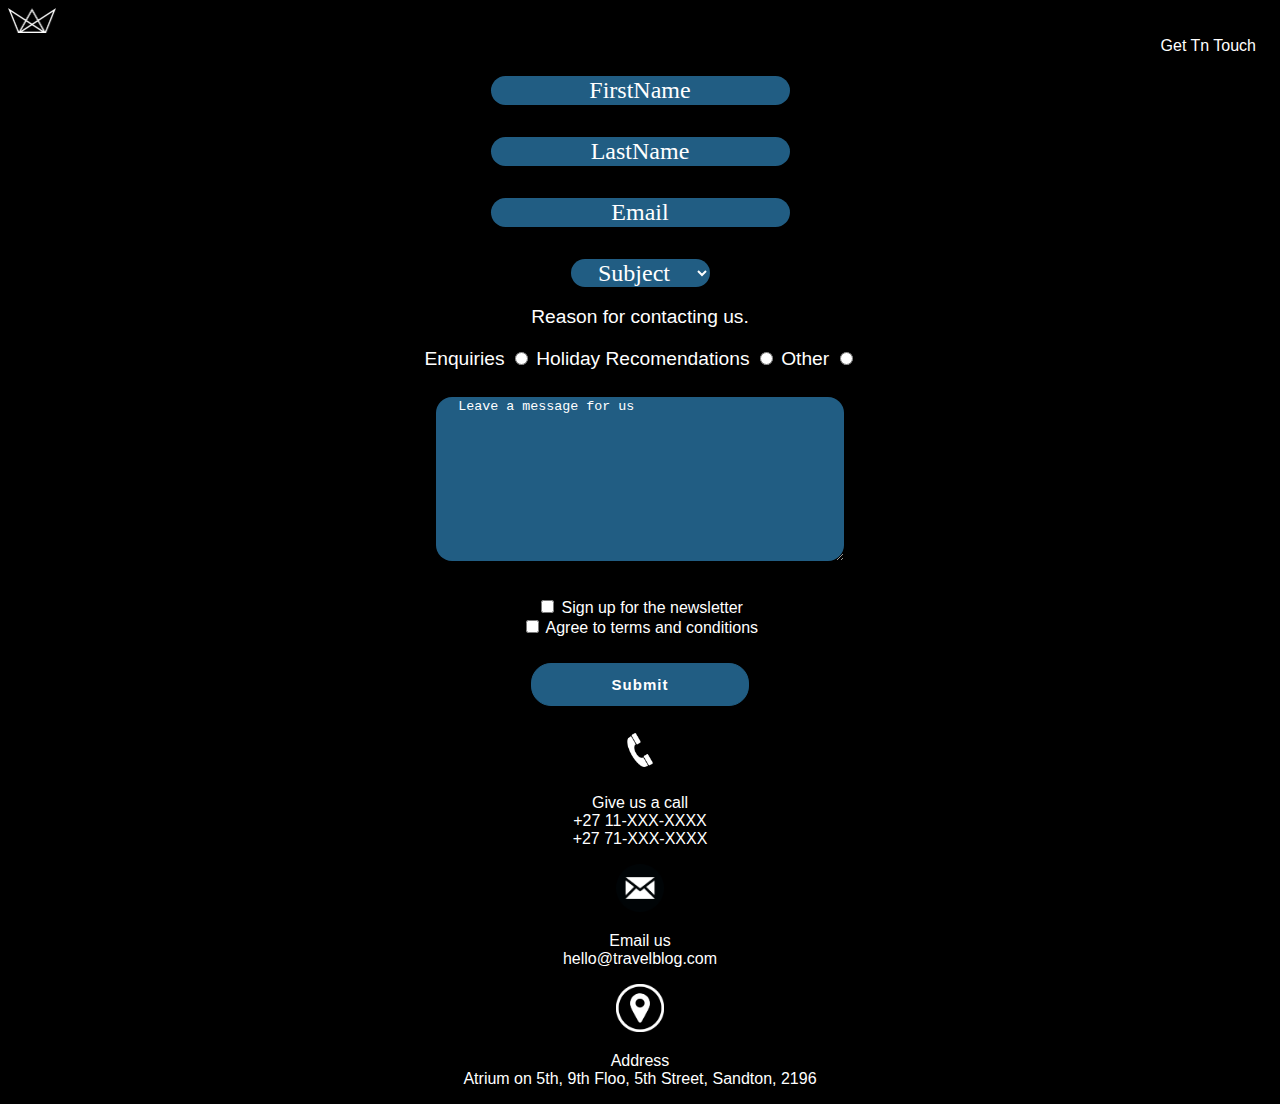
<file: travel blog/contact.html>
<!DOCTYPE html>
<html lang="en">
<head>
    <meta charset="UTF-8">
    <meta name="viewport" content="width=device-width, initial-scale=1.0">
    <link rel="stylesheet" href="./contactstyle.css">
    <title>Form</title>
</head>
<body>
  <img src="./images/logo-white.png" alt="" id="img">
    <form action="">
        <fieldset class="field">
            <legend class="legend">Get Tn Touch</legend>
        <div class="form">
          <div class="container">
            <div><!-- <label  for="firstname">First Name</label> -->
            <input type="text" name="firstname" placeholder="FirstName" class="firstname" >
            </div>
            <div>
              <!-- <label for="lastname">Last Name</label> -->
            <input type="text" name="lastname" placeholder="LastName" class="lastname">
            </div>
            <div>
            <!-- <label for="email">Email</label> -->
            <input type="email" name="email" placeholder="Email" class="email">
            </div>
          </div>
          <div class="selector">
            <select name="subject" class="status">Subject
                <option selected value="subject" class="status">Subject</option>
                <option value="personal" class="status">Personal</option>
                <option value="professional" class="status">Professional</option>
            </select>
          </div>
          <section class="radio">
            <div class="radio">
              <p>Reason for contacting us.</p>
              <label for="enquiries">Enquiries</label>
              <input type="radio" name="enquiries" value="enquiries" id="enquiries" class="radio"/>
              <label for="holiday">Holiday Recomendations</label>
              <input type="radio" name="holiday" value="holiday" id="html" class="radio"/>
              <label for="other">Other</label>
              <input type="radio" name="other" value="other" id="html" class="radio"/>
            </div>
          </section>
          <div class="comments">
            <textarea name="comments" id="comments" placeholder="Leave a message for us"></textarea>
          </div>
         <div class="checkbox">
          <div>
            <input type="checkbox" name="signup" class="signup">
            <label for="signup">Sign up for the newsletter</label>
          </div>
          <div>
            <input type="checkbox" name="tc" class="tc">
            <label for="tc">Agree to terms and conditions</label>
          </div>
         </div>
          <div class="bu2">
                <button>Submit</button>
          </div>
       </div>
       </fieldset>
    </form>
    <div class="call">
      <img src="./images/RiGdbdAiL.png" alt="" id="img2">
      <p>
        Give us a call
        <br>
        +27 11-XXX-XXXX
        <br>
        +27 71-XXX-XXXX
      </p>
    </div>
    <div class="email2">
      <img src="./images/62507-icons-marketing-webmail-computer-email-icon.png" id="img3" alt="">
      <p>
        Email us
        <br>
        hello@travelblog.com
      </p>
    </div>
    <div class="address">
      <img src="./images/location-icon-png-white-5.jpg" id="img4" alt="">
      <p>
        Address 
        <br>
        Atrium on 5th, 9th Floo, 5th Street, Sandton, 2196
      </p>
    </div>
</body>
</html>
</file>
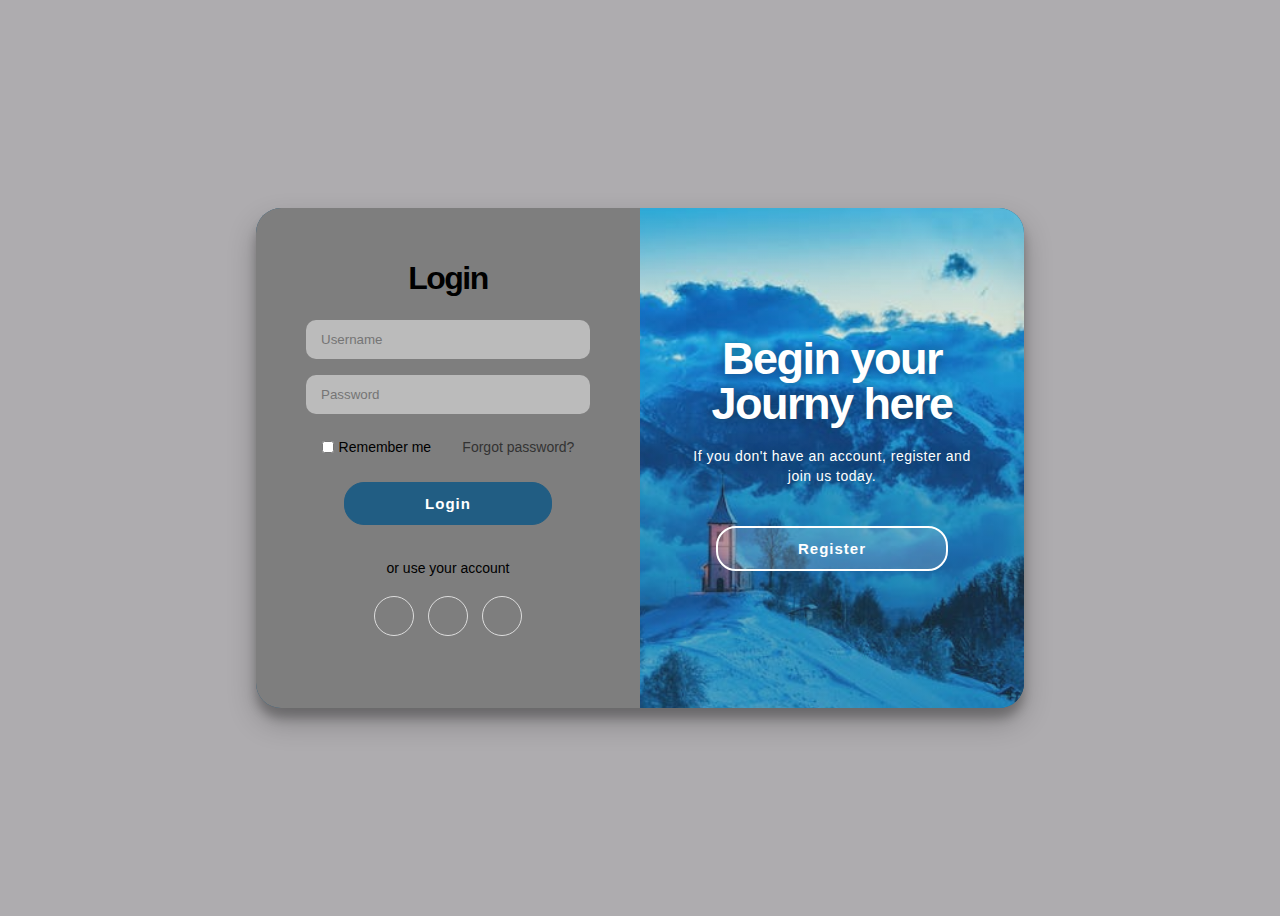
<file: travel blog/login.html>
<!DOCTYPE html>
<html lang="en">
<head>
  <meta charset="UTF-8">
  <meta http-equiv="X-UA-Compatible" content="IE=edge">
  <meta name="viewport" content="width=device-width, initial-scale=1.0">
  <title>Login/Register</title>
  <link href="https://cdn.lineicons.com/4.0/lineicons.css" rel="stylesheet" />
  <link rel="stylesheet" href="loginstyle.css">
</head>
<body>
  <div class="container" id="container">

    <div class="form-container register-container">
      <form action="#">
        <h1>Register</h1>
        <input type="text" placeholder="Name">
		<input type="text" placeholder="Surname">
        <input type="email" placeholder="Email">
        <input type="password" placeholder="Password">
        <button>Register</button>
        <span>or use your account</span>
        <div class="social-container">
          <a href="#" class="social"><i class="lni lni-facebook-fill"></i></a>
          <a href="#" class="social"><i class="lni lni-google"></i></a>
          <a href="#" class="social"><i class="lni lni-linkedin-original"></i></a>
        </div>
      </form>
    </div>

    <div class="form-container login-container">
      <form action="#">
        <h1>Login</h1>
        <input type="email" placeholder="Username">
        <input type="password" placeholder="Password">
        <div class="content">
          <div class="checkbox">
            <input type="checkbox" name="checkbox" id="checkbox">
            <label>Remember me</label>
          </div>
          <div class="pass-link">
            <a href="#">Forgot password?</a>
          </div>
        </div>
        <button>Login</button>
        <span>or use your account</span>
        <div class="social-container">
          <a href="#" class="social"><i class="lni lni-facebook-fill"></i></a>
          <a href="#" class="social"><i class="lni lni-google"></i></a>
          <a href="#" class="social"><i class="lni lni-linkedin-original"></i></a>
        </div>
      </form>
    </div>

    <div class="overlay-container">
      <div class="overlay">
        <div class="overlay-panel overlay-left">
          <h1 class="title">Welcome To <br> Yechiel</h1>
          <p>Login here</p>
          <button class="ghost" id="login">Login
            <i class="lni lni-arrow-left login"></i>
          </button>
        </div>
        <div class="overlay-panel overlay-right">
          <h1 class="title">Begin your<br> Journy here</h1>
          <p>If you don't have an account, register and join us today.</p>
          <button class="ghost" id="register">Register
            <i class="lni lni-arrow-right register"></i>
          </button>
        </div>
      </div>
    </div>

  </div>

  <script src="loginscript.js"></script>

</body>
</html>
</file>
<file: travel blog/contactstyle.css>
html {
    background: black;
    color: white;
    font-family: 'Segoe UI', Tahoma, Geneva, Verdana, sans-serif;
}

#img {
    width: 3rem;
    height: inherit;
    position: static;
}
.field {
    border: 0;
}
.legend {
    text-align: right;
}

.container {
    text-align: center;
    font-size: 1.5rem;
    font-family: cursive;
}

.firstname {
    background-color: #215d83;
    margin-top: 1rem;
    margin-bottom: 1rem;
    font-size: 1.5rem;
    font-family: cursive;
    border: 0;
    border-radius: 1rem;
    text-align: center;
    cursor: pointer;
    transition: 0.5s ease-in-out;
}
.firstname::placeholder {
    color: #ffffff;
}
.firstname:hover {
    transform: scale(1.1);
}
.lastname {
    background-color: #215d83;
    margin-top: 1rem;
    margin-bottom: 1rem;
    font-size: 1.5rem;
    font-family: cursive;
    border: 0;
    border-radius: 1rem;
    text-align: center;
    cursor: pointer;
    transition: 0.5s ease-in-out;
}

.lastname::placeholder {
    color: #ffffff;
}

.lastname:hover {
    transform: scale(1.1);
}

.email {
    background-color: #215d83;
    margin-top: 1rem;
    margin-bottom: 1rem;
    font-size: 1.5rem;
    font-family: cursive;
    border: 0;
    border-radius: 1rem;
    text-align: center;
    cursor: pointer;
    transition: 0.5s ease-in-out;
}

.email::placeholder {
    color: #ffffff;
}

.email:hover {
    transform: scale(1.1);
}

 .selector {
    text-align: left;
    margin-top: 1rem;
    margin-bottom: 1rem;
    border-radius: 1rem;
    text-align: center;
 }

 .status {
    text-align: center;
    align-items: center;
    font-size: 1.5rem;
    font-family: cursive;
    border-radius: 1rem;
    border: 0;
    cursor: pointer;
    background-color: #215d83;
    color: #ffffff;
    transition: 0.5s ease-in-out;
 }

 .status:hover {
    transform: scale(1.1);
 }

 .radio {
    font-size: 1.2rem;
    margin-bottom: 1rem;
    text-align: center;
 }

 button {
    position: relative;
    border-radius: 20px;
    border: 1px solid #215d83;
    background-color: #215d83;
    color: #fff;
    font-size: 15px;
    font-weight: 700;
    margin: 10px;
    padding: 12px 80px;
    letter-spacing: 1px;
    text-transform: capitalize;
    transition: 0.3s ease-in-out;
    cursor: pointer;
  }
  .bu2 {
    text-align: center;
  }

  button:hover {
    letter-spacing: 3px;
  }
  
  button:active {
    transform: scale(0.95);
  }
  
  button:focus {
    outline: none;
  }

  #comments {
    text-align: left;
    width: 25rem;
    height: 10rem;
    border-radius: 1rem ;
    margin-bottom: 2rem;
    background: #215d83;
    color: #ffffff;
    border: 0;
    transition: 0.3s ease-in-out;
    cursor: text;
    padding-left: 0.4rem;
  }
  #comments::placeholder {
    color: #ffffff;
    padding-left: 1rem;
  }
#comments:hover {
    transform: scale(1.02);
}
  .comments {
    text-align: center;
  }

  .checkbox {
    text-align: center;
    margin-bottom: 1rem;
  }

  .signup {
    cursor: pointer;
  }

  .tc {
    cursor: pointer;
  }

  #img2 {
    width: 3rem;
    height: inherit;
  }
  .call {
    text-align: center;
  }

  #img3 {
    width: 3rem;
    height: inherit;
  }

  .email2 {
    text-align: center;
  }

  #img4 {
    width: 3rem;
    height: inherit;
  }

  .address {
    text-align: center
  }
</file>
<file: travel blog/loginstyle.css>
* {
  box-sizing: border-box;
}

body {
  display: flex;
  background-color: #aeacaf;
  justify-content: center;
  align-items: center;
  flex-direction: column;
  font-family: 'Segoe UI', Tahoma, Geneva, Verdana, sans-serif;
  overflow: hidden;
  height: 100vh;
}

h1 {
  font-weight: 700;
  letter-spacing: -1.5px;
  margin: 0;
  margin-bottom: 15px;
}

h1.title {
  font-size: 45px;
  line-height: 45px;
  margin: 0;
  text-shadow: 0 0 10px rgba(16, 64, 74, 0.5);
}

p {
  font-size: 14px;
  font-weight: 100;
  line-height: 20px;
  letter-spacing: 0.5px;
  margin: 20px 0 30px;
  text-shadow: 0 0 10px rgba(16, 64, 74, 0.5);
}

span {
  font-size: 14px;
  margin-top: 25px;
}

a {
  color: #333;
  font-size: 14px;
  text-decoration: none;
  margin: 15px 0;
  transition: 0.3s ease-in-out;
}

a:hover {
  color: #215d83;
}

.content {
  display: flex;
  width: 100%;
  height: 50px;
  align-items: center;
  justify-content: space-around;
}

.content .checkbox {
  display: flex;
  align-items: center;
  justify-content: center;
}

.content input {
  accent-color: #333;
  width: 12px;
  height: 12px;
}

.content label {
  font-size: 14px;
  user-select: none;
  padding-left: 5px;
}

button {
  position: relative;
  border-radius: 20px;
  border: 1px solid #215d83;
  background-color: #215d83;
  color: #fff;
  font-size: 15px;
  font-weight: 700;
  margin: 10px;
  padding: 12px 80px;
  letter-spacing: 1px;
  text-transform: capitalize;
  transition: 0.3s ease-in-out;
}

button:hover {
  letter-spacing: 3px;
}

button:active {
  transform: scale(0.95);
}

button:focus {
  outline: none;
}

button.ghost {
  background-color: rgba(225, 225, 225, 0.2);
  border: 2px solid #fff;
  color: #ffffff;
}

button.ghost i{
  position: absolute;
  opacity: 0;
  transition: 0.3s ease-in-out;
}

button.ghost i.register{
  right: 70px;
}

button.ghost i.login{
  left: 70px;
}

button.ghost:hover i.register{
  right: 40px;
  opacity: 1;
}

button.ghost:hover i.login{
  left: 40px;
  opacity: 1;
}

form {
  background-color: #7e7e7e;
  display: flex;
  align-items: center;
  justify-content: center;
  flex-direction: column;
  padding: 0 50px;
  height: 100%;
  text-align: center;
}

input {
  background-color: #bbbbbb;
  border-radius: 10px;
  border: none;
  padding: 12px 15px;
  margin: 8px 0;
  width: 100%;
}

.container {
  background-color: #215d83;
  border-radius: 25px;
  box-shadow: 0 14px 28px rgba(0, 0, 0, 0.25), 0 10px 10px rgba(0, 0, 0, 0.22);
  position: relative;
  overflow: hidden;
  width: 768px;
  max-width: 100%;
  min-height: 500px;
}

.form-container {
  position: absolute;
  top: 0;
  height: 100%;
  transition: all 0.6s ease-in-out;
}

.login-container {
  left: 0;
  width: 50%;
  z-index: 2;
}

.container.right-panel-active .login-container {
  transform: translateX(100%);
}

.register-container {
  left: 0;
  width: 50%;
  opacity: 0;
  z-index: 1;
}

.container.right-panel-active .register-container {
  transform: translateX(100%);
  opacity: 1;
  z-index: 5;
  animation: show 0.6s;
}

@keyframes show {
  0%,
  49.99% {
    opacity: 0;
    z-index: 1;
  }

  50%,
  100% {
    opacity: 1;
    z-index: 5;
  }
}

.overlay-container {
  position: absolute;
  top: 0;
  left: 50%;
  width: 50%;
  height: 100%;
  overflow: hidden;
  transition: transform 0.6s ease-in-out;
  z-index: 100;
}

.container.right-panel-active .overlay-container {
  transform: translate(-100%);
}

.overlay {
  background-image: url('./images/background-image.jpeg');
  background-repeat: no-repeat;
  background-size: cover;
  background-position: 0 0;
  color: #fff;
  position: relative;
  left: -100%;
  height: 100%;
  width: 200%;
  transform: translateX(0);
  transition: transform 0.6s ease-in-out;
}

.overlay::before {
  content: "";
  position: absolute;
  left: 0;
  right: 0;
  top: 0;
  bottom: 0;
  background: linear-gradient(
    to top,
    rgba(46, 94, 109, 0.4) 40%,
    rgba(46, 94, 109, 0)
  );
}

.container.right-panel-active .overlay {
  transform: translateX(50%);
}

.overlay-panel {
  position: absolute;
  display: flex;
  align-items: center;
  justify-content: center;
  flex-direction: column;
  padding: 0 40px;
  text-align: center;
  top: 0;
  height: 100%;
  width: 50%;
  transform: translateX(0);
  transition: transform 0.6s ease-in-out;
}

.overlay-left {
  transform: translateX(-20%);
}

.container.right-panel-active .overlay-left {
  transform: translateX(0);
}

.overlay-right {
  right: 0;
  transform: translateX(0);
}

.container.right-panel-active .overlay-right {
  transform: translateX(20%);
}

.social-container {
  margin: 20px 0;
}

.social-container a {
  border: 1px solid #dddddd;
  border-radius: 50%;
  display: inline-flex;
  justify-content: center;
  align-items: center;
  margin: 0 5px;
  height: 40px;
  width: 40px;
  transition: 0.3s ease-in-out;
}

.social-container a:hover {
  border: 1px solid #215d83;
}
</file>
